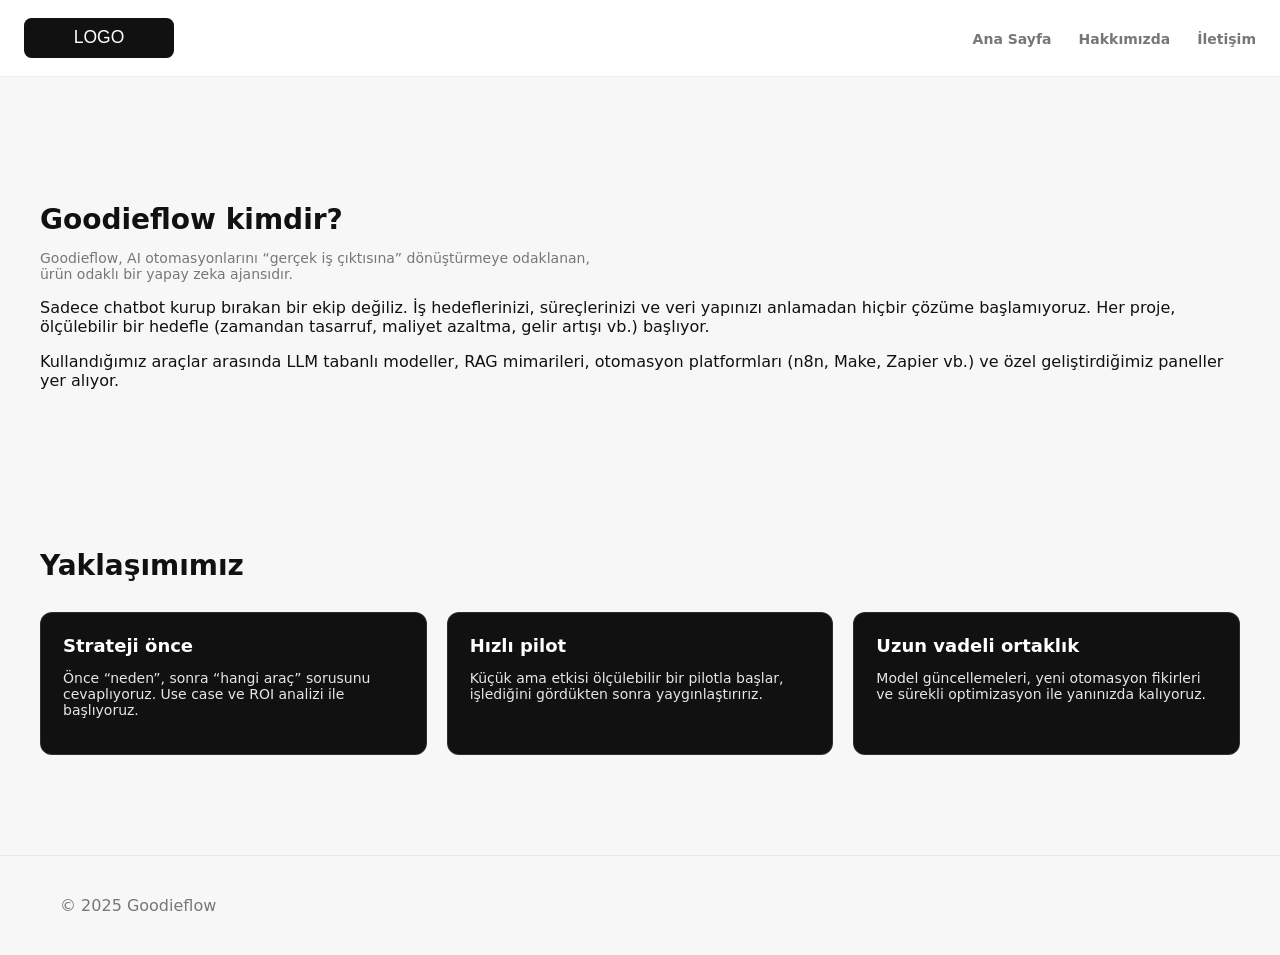
<file: about.html>
<!doctype html>
<html lang="tr">
<head>
  <meta charset="utf-8" />
  <meta name="viewport" content="width=device-width,initial-scale=1" />
  <title>Hakkımızda — Goodieflow</title>
  <link rel="stylesheet" href="src/style.css">
</head>
<body>
  <header class="site-header">
    <div class="brand">
      <div class="logo-image"><img src="logo.svg" alt="GoodieFlow Logo"></div>
      <div class="brand-text"></div>
      </div>
    </div>
    <nav class="site-nav">
      <a href="index.html">Ana Sayfa</a>
      <a href="about.html">Hakkımızda</a>
      <a href="contact.html">İletişim</a>
    </nav>
  </header>

  <main style="padding-top:120px">
    <section class="section container visible">
      <h2 class="section-title">Goodieflow kimdir?</h2>
      <p class="section-subtitle">
        Goodieflow, AI otomasyonlarını “gerçek iş çıktısına” dönüştürmeye odaklanan,
        ürün odaklı bir yapay zeka ajansıdır.
      </p>
      <p>
        Sadece chatbot kurup bırakan bir ekip değiliz. İş hedeflerinizi, süreçlerinizi ve
        veri yapınızı anlamadan hiçbir çözüme başlamıyoruz. Her proje, ölçülebilir bir
        hedefle (zamandan tasarruf, maliyet azaltma, gelir artışı vb.) başlıyor.
      </p>
      <p>
        Kullandığımız araçlar arasında LLM tabanlı modeller, RAG mimarileri, otomasyon
        platformları (n8n, Make, Zapier vb.) ve özel geliştirdiğimiz paneller yer alıyor.
      </p>
    </section>

    <section class="section container visible">
      <h2 class="section-title">Yaklaşımımız</h2>
      <div class="grid-3">
        <div class="card">
          <h3>Strateji önce</h3>
          <p>Önce “neden”, sonra “hangi araç” sorusunu cevaplıyoruz. Use case ve ROI analizi ile başlıyoruz.</p>
        </div>
        <div class="card">
          <h3>Hızlı pilot</h3>
          <p>Küçük ama etkisi ölçülebilir bir pilotla başlar, işlediğini gördükten sonra yaygınlaştırırız.</p>
        </div>
        <div class="card">
          <h3>Uzun vadeli ortaklık</h3>
          <p>Model güncellemeleri, yeni otomasyon fikirleri ve sürekli optimizasyon ile yanınızda kalıyoruz.</p>
        </div>
      </div>
    </section>
  </main>

  <footer class="site-footer">
    <div class="container">© 2025 Goodieflow</div>
  </footer>
  <script type="module" src="src/main.js"></script>
</body>
</html>
</file>
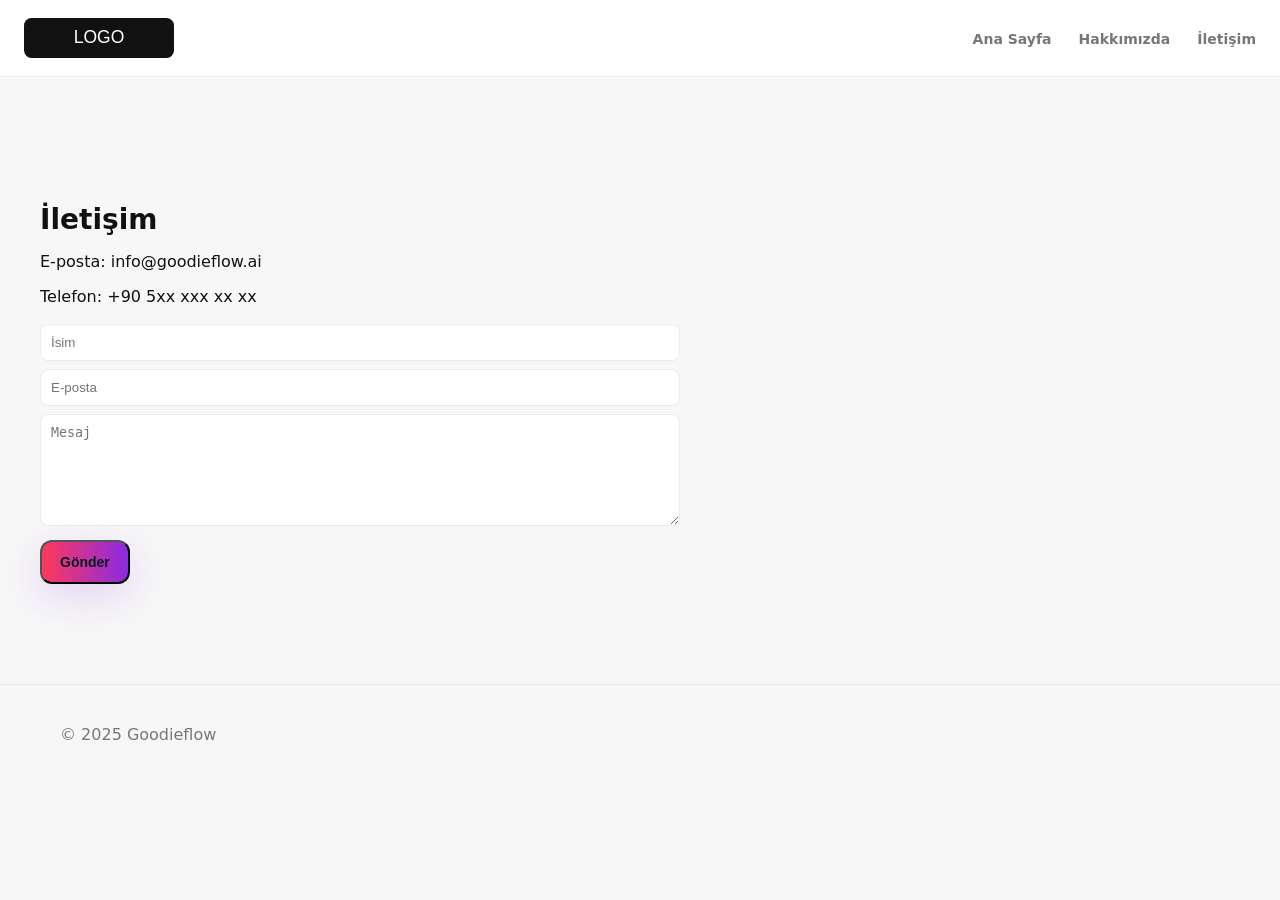
<file: contact.html>
<!doctype html>
<html lang="tr">
<head>
  <meta charset="utf-8" />
  <meta name="viewport" content="width=device-width,initial-scale=1" />
  <title>İletişim — Goodieflow</title>
  <link rel="stylesheet" href="src/style.css">
</head>
<body>
<header class="site-header">
  <div class="brand">
    <div class="logo-image"><img src="logo.svg" alt="GoodieFlow Logo"></div>
    <div class="brand-text"></div>
    </div>
  </div>
  <nav class="site-nav">
    <a href="index.html">Ana Sayfa</a>
    <a href="about.html">Hakkımızda</a>
    <a href="contact.html">İletişim</a>
  </nav>
</header>

<main style="padding-top:120px">
  <section class="section container visible">
    <h2 class="section-title">İletişim</h2>
    <p>E-posta: info@goodieflow.ai</p>
    <p>Telefon: +90 5xx xxx xx xx</p>

    <form action="https://formsubmit.co/youremail@example.com" method="POST" style="margin-top:18px;max-width:640px">
      <input type="hidden" name="_captcha" value="false">
      <input name="name" placeholder="İsim" required style="width:100%;padding:10px;border-radius:8px;border:1px solid rgba(0,0,0,0.08);margin-bottom:8px;background:#fff;color:#111">
      <input name="email" placeholder="E-posta" required style="width:100%;padding:10px;border-radius:8px;border:1px solid rgba(0,0,0,0.08);margin-bottom:8px;background:#fff;color:#111">
      <textarea name="message" placeholder="Mesaj" rows="6" style="width:100%;padding:10px;border-radius:8px;border:1px solid rgba(0,0,0,0.08);background:#fff;color:#111"></textarea>
      <button class="btn primary" type="submit" style="margin-top:10px">Gönder</button>
    </form>
  </section>
</main>

<footer class="site-footer">
  <div class="container">© 2025 Goodieflow</div>
</footer>
<script type="module" src="src/main.js"></script>
</body>
</html>
</file>
<file: src/style.css>
:root{
  --bg:#f7f7f7;
  --card:#ffffff;
  --muted:#777777;
  --accent1:#ff385c;
  --accent2:#8a2be2;
  --maxw:1200px;
}
*{box-sizing:border-box}
html,body{height:100%}
body{
  margin:0;
  background:var(--bg);
  color:#111;
  font-family:Inter,system-ui,Arial;
  -webkit-font-smoothing:antialiased;
}
.container{max-width:var(--maxw);margin:0 auto;padding:0 20px}

/* spotlight background (JS set ediyor) */
.spotlight{
  position:fixed;
  inset:0;
  z-index:-5;
  pointer-events:none;
  background:radial-gradient(circle at var(--mx,50%) var(--my,50%), rgba(0,0,0,0.18), transparent 260px);
  mix-blend-mode:multiply;
}

/* HEADER */
.site-header{
  position:fixed;
  top:0;left:0;right:0;
  display:flex;
  justify-content:space-between;
  align-items:center;
  padding:18px 24px;
  background:rgba(255,255,255,0.92);
  backdrop-filter: blur(10px);
  border-bottom:1px solid rgba(0,0,0,0.06);
  z-index:60;
}
.logo-image{
  display:flex;
  align-items:center;
}
.logo-image img{
  height:40px;
  display:block;
}
.brand{display:flex;align-items:center;gap:12px}
.logo-mark{
  width:46px;height:46px;
  border-radius:10px;
  background:linear-gradient(135deg,var(--accent1),var(--accent2));
  display:flex;align-items:center;justify-content:center;
  font-weight:800;
  box-shadow:0 10px 30px rgba(138,43,226,0.2);
}
.brand-text h1{margin:0;font-size:18px}
.brand-text .muted{margin:0;color:var(--muted);font-size:13px}

/* NAV */
.site-nav a{
  margin-left:22px;
  color:var(--muted);
  text-decoration:none;
  font-weight:600;
  font-size:14px;
}
.site-nav a:hover{ color:#111 !important; }

/* HERO */
.hero{
  min-height:100vh;
  display:flex;
  align-items:center;
  padding:120px 0 60px;
  position:relative;
  overflow:visible;
}
.hero-grid{
  display:grid;
  grid-template-columns:1fr 540px;
  gap:36px;
  align-items:center;
}
.pill-row{margin-bottom:10px}
.pill{
  display:inline-flex;
  align-items:center;
  padding:6px 12px;
  border-radius:999px;
  font-size:12px;
  color:var(--muted);
  border:1px solid rgba(255,255,255,0.12);
  background:rgba(255,255,255,0.02);
  backdrop-filter:blur(8px);
}
.hero-copy h1{
  font-size:40px;
  line-height:1.08;
  margin:0 0 12px;
  background:linear-gradient(90deg,var(--accent1),var(--accent2));
  -webkit-background-clip:text;
  color:transparent;
  font-weight:800;
}
.lead{color:var(--muted);margin-bottom:18px;font-size:15px}
.cta-row{display:flex;gap:12px;margin-bottom:20px}

/* BUTONLAR */
.btn{
  display:inline-block;
  padding:12px 18px;
  border-radius:12px;
  font-weight:700;
  text-decoration:none;
  font-size:14px;
}
.btn.primary{
  display:inline-flex;
  align-items:center;
  gap:8px;
  background:linear-gradient(90deg,var(--accent1),var(--accent2));
  color:#061b1f;
  box-shadow:0 12px 40px rgba(138,43,226,0.18);
}
.btn.ghost{
  border:1px solid rgba(0,0,0,0.12);
  background:transparent;
  color:#111;
}

/* HERO ALT ICONLAR */
.feature-list{
  list-style:none;
  padding:0;
  display:flex;
  gap:14px;
  align-items:center;
  margin-top:8px;
  flex-wrap:wrap;
}
.feature-list li{
  display:flex;
  gap:10px;
  align-items:center;
  color:var(--muted);
  font-weight:600;
  font-size:13px;
}
.icon{width:22px;height:22px;opacity:0.95;fill:#fff}
.icon.blink{animation:blink 1.6s infinite}
.icon.float{animation:float 3s ease-in-out infinite}
.icon.spin{animation:spin 3s linear infinite}
@keyframes blink{0%,60%{transform:scale(1)}70%{transform:scale(1.18)}100%{transform:scale(1)}}
@keyframes float{0%{transform:translateY(0)}50%{transform:translateY(-8px)}100%{transform:translateY(0)}}
@keyframes spin{0%{transform:rotate(0)}100%{transform:rotate(360deg)}}

/* MOCKUP */
.hero-mockup .device{
  position:relative;
  width:520px;
  border-radius:18px;
  overflow:hidden;
  transform:perspective(1000px) rotateX(6deg) rotateY(-6deg);
  transition:transform .9s cubic-bezier(.2,.9,.2,1);
  box-shadow:0 40px 120px rgba(0,0,0,0.7);
}
.hero-mockup img{display:block;width:100%;height:auto}
.hero-mockup .glow{
  position:absolute;
  inset:auto 20px 20px;
  left:40px;
  height:140px;
  width:360px;
  background:radial-gradient(circle, rgba(255,56,92,0.2), transparent 40%);
  filter:blur(40px);
  transform:translateY(-30px);
}

/* SECTIONS GENEL */
.section{
  padding:60px 0;
  opacity:0;
  transform:translateY(30px);
  transition:all .8s cubic-bezier(.2,.9,.2,1);
}
.section.visible{opacity:1;transform:translateY(0)}
.section-title{font-size:28px;margin-bottom:8px}
.section-subtitle{
  color:var(--muted);
  font-size:14px;
  max-width:560px;
}

/* GRID & CARD */
.grid-3{display:grid;grid-template-columns:repeat(3,1fr);gap:20px;margin-top:30px}
.card{
  background:var(--card);
  padding:22px;
  border-radius:12px;
  border:1px solid rgba(0,0,0,0.06);
  font-size:14px;
}
.card h3{margin-top:0;margin-bottom:6px;font-size:18px}
.mini-list{
  list-style:none;
  padding:0;
  margin-top:10px;
  font-size:13px;
  color:var(--muted);
}
.mini-list li{margin-bottom:4px}

/* FEATURES GRID */
.features-grid{
  display:grid;
  grid-template-columns:repeat(4,1fr);
  gap:18px;
  margin-top:28px;
}
.feature-card{
  background:linear-gradient(180deg,rgba(255,255,255,0.02),rgba(0,0,0,0.05));
  padding:18px;
  border-radius:12px;
  border:1px solid rgba(0,0,0,0.06);
  font-size:14px;
}
.feature-card h3{margin:0 0 6px;font-size:16px}

/* STEPS (NASIL ÇALIŞIR) */
.steps-grid{
  display:grid;
  grid-template-columns:repeat(3,1fr);
  gap:20px;
  margin-top:30px;
}
.step-card{
  background:var(--card);
  padding:22px;
  border-radius:14px;
  border:1px solid rgba(0,0,0,0.06);
  font-size:14px;
}
.step-badge{
  display:inline-flex;
  align-items:center;
  justify-content:center;
  width:32px;height:32px;
  border-radius:999px;
  background:linear-gradient(135deg,var(--accent1),var(--accent2));
  font-weight:700;
  margin-bottom:10px;
}

/* PRICING */
.pricing-grid{
  display:grid;
  grid-template-columns:repeat(3,1fr);
  gap:18px;
  margin-top:26px;
}
.pricing-card{
  background:linear-gradient(180deg,rgba(255,255,255,0.02),rgba(0,0,0,0.05));
  padding:22px;
  border-radius:14px;
  border:1px solid rgba(0,0,0,0.06);
  transition:transform .35s ease,box-shadow .35s ease;
  font-size:14px;
}
.pricing-card.featured{
  transform:translateY(-6px);
  box-shadow:0 40px 80px rgba(138,43,226,0.18);
}
.pricing-card:hover{
  transform:translateY(-8px) scale(1.03);
  box-shadow:0 40px 100px rgba(138,43,226,0.25);
}
.pricing-card h4{margin:0 0 6px;font-size:18px}
.pricing-card strong{display:block;margin:10px 0}

/* TESTIMONIALS */
.testimonials{padding:30px 0}
.test-slider{
  display:flex;
  gap:18px;
  overflow:hidden;
  transition:transform .6s cubic-bezier(.2,.9,.2,1);
}
.test-item{
  min-width:320px;
  background:linear-gradient(180deg,rgba(255,255,255,0.02),rgba(0,0,0,0.05));
  padding:22px;
  border-radius:12px;
  font-size:14px;
}
.test-item span{
  display:block;
  margin-top:8px;
  color:var(--muted);
  font-size:13px;
}
.test-dots{
  display:flex;
  gap:8px;
  justify-content:center;
  margin-top:14px;
}
.dot{
  width:10px;height:10px;
  border-radius:50%;
  background:rgba(255,255,255,0.12);
  cursor:pointer;
}
.dot.active{
  background:linear-gradient(90deg,var(--accent1),var(--accent2));
}

/* BIG CTA */
.big-cta{background:linear-gradient(180deg,rgba(255,255,255,0.02),rgba(0,0,0,0.08));}
.cta-inner{
  display:flex;
  align-items:center;
  justify-content:space-between;
  gap:20px;
  padding:26px;
  border-radius:14px;
}

/* FOOTER */
.site-footer{
  padding:40px 0;
  color:var(--muted);
  border-top:1px solid rgba(0,0,0,0.06);
  margin-top:40px;
}
.footer-grid{
  display:flex;
  justify-content:space-between;
  gap:30px;
  flex-wrap:wrap;
  font-size:13px;
}
.footer-title{ font-weight:600; color:#111; margin-bottom:6px; }

/* RESPONSIVE */
@media(max-width:980px){
  .hero-grid{grid-template-columns:1fr}
  .hero-mockup .device{width:100%}
  .grid-3{grid-template-columns:1fr}
  .pricing-grid{grid-template-columns:1fr}
  .features-grid{grid-template-columns:1fr 1fr}
  .steps-grid{grid-template-columns:1fr}
}
@media(max-width:640px){
  .features-grid{grid-template-columns:1fr}
  .cta-inner{flex-direction:column;align-items:flex-start}
  .site-nav{display:none;} /* istersen mobile menu yaparız */
}

.site-footer a { color:#111 !important; text-decoration:none; }
.site-footer a:hover { color: var(--accent1) !important; }

.card, .feature-card, .step-card, .pricing-card, .test-item {
    background:#111 !important;
    color:#fff !important;
    border:1px solid rgba(255,255,255,0.12) !important;
}
.card p, .feature-card p, .step-card p, .pricing-card p, .test-item span, .mini-list li {
    color:#e6e6e6 !important;
}
.section { background:transparent !important; }

.logo-image img{ height:40px; display:block; }

.btn.ghost[href="#how-it-works"]{
    background:#000 !important;
    color:#fff !important;
    border:none !important;
}

.icon{ fill:#000 !important; stroke:#000 !important; }
</file>
